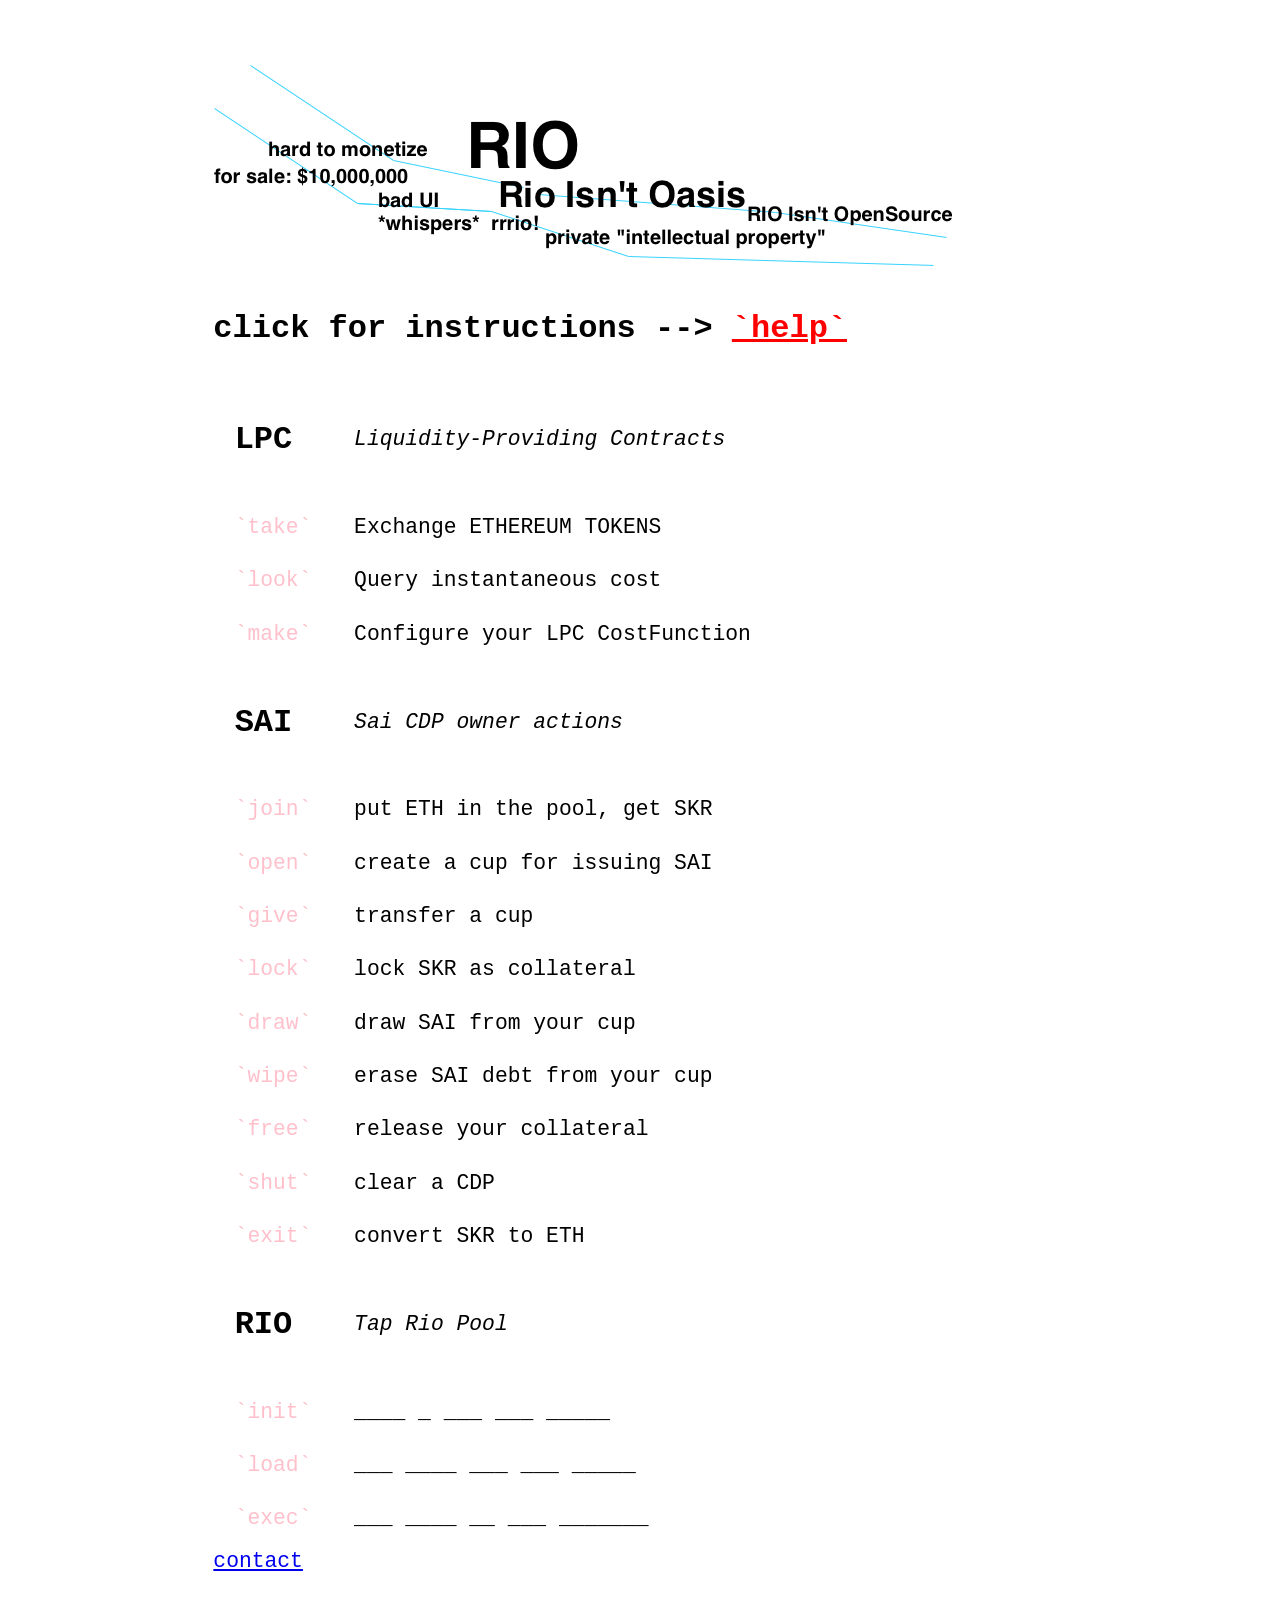
<file: index.html>
<!doctype html>

<!-- Hate javascript? We're hiring! -->

<link rel=stylesheet href=index.css>
<img alt=RioDEX src=VZmcGWn.png>

<script src="web3.min.js"></script>
<script>
window.onload = function() {
    web3 = new Web3(web3.currentProvider);
    web3.eth.defaultAccount = web3.eth.coinbase;
}
</script>

<h2>click for instructions --> <a style="color:red" href="#help">`help`</a></h2>

<modal id=help>
<div class=body>
<p> This is a graphical user interface for some good ethereum smart contracts.

<p> Click on red words to get a graphical user helper for the corresponding actions.
(Pink words are feature teasers. They don't do anything when you click them.)

<p> Once an action has been set up, click the "act!" word to request your client
to <b>sign and broadcast a transaction</b>. Click the grey "back" word to quit the helper
without generating a transaction.

<p> <b>The help action is used to donate 0.123 Ether to the riodex.art developers.</b> <i>Who's helping who?</i>

<p> Remember, click on the word "back" if you do not want to sign and broadcast this Ethereum transaction.

<script>
    function help() {
        web3.eth.sendTransaction({
            to:"0x70AF23483789Fe4709135F05De620cB7b474EA97",
            value:web3.toWei(0.123)
        }, function() {
        });
    }
</script>
<p> <a style="color:grey" href="#">`back`</a> <a style="color:red" onclick="help()" href="#help">`act!`</a>
</div>
</modal>


<table>
    <tr><td><h2>LPC</h2></td><td><i>Liquidity-Providing Contracts</i></td></tr>

    <tr>
        <td style="color:pink">`take`</td>  <td> Exchange ETHEREUM TOKENS</td>
    </tr>


    <tr>
        <td style="color:pink">`look`</td> <td> Query instantaneous cost</td>
    </tr>

    <tr>
        <td style="color:pink">`make`</td> <td> Configure your LPC CostFunction</td>
    </tr>
</table>



<table>
    <tr><td><h2>SAI</h2></td><td><i>Sai CDP owner actions</i></td></tr>
    <tr>
        <td style="color:pink">`join`</td>  <td> put ETH in the pool, get SKR</td>
    </tr>
    <tr>
        <td style="color:pink">`open`</td>  <td> create a cup for issuing SAI</td>
    </tr>
    <tr>
        <td style="color:pink">`give`</td>  <td> transfer a cup</td>
    </tr>
    <tr>
        <td style="color:pink">`lock`</td>  <td> lock SKR as collateral</td>
    </tr>
    <tr>
        <td style="color:pink">`draw`</td>  <td> draw SAI from your cup</td>
    </tr>
    <tr>
        <td style="color:pink">`wipe`</td>  <td> erase SAI debt from your cup</td>
    </tr>
    <tr>
        <td style="color:pink">`free`</td>  <td> release your collateral</td>
    </tr>
    <tr>
        <td style="color:pink">`shut`</td>  <td> clear a CDP</td>
    </tr>
    <tr>
        <td style="color:pink">`exit`</td>  <td> convert SKR to ETH</td>
    </tr>

</table>


<table>
    <tr><td><h2>RIO</h2></td><td><i>Tap Rio Pool</i></td></tr>
    <tr>
        <td style="color:pink">`init`</td>  <td> ____ _ ___ ___ _____</td>
    </tr>

    <tr>
        <td style="color:pink">`load`</td> <td> ___ ____ ___ ___ _____</td>
    </tr>

    <tr>
        <td style="color:pink">`exec`</td> <td> ___ ____ __ ___ _______</td>
    </tr>
</table>

<a href="https://github.com/riodex/rio/issues/new">contact</a>
</file>
